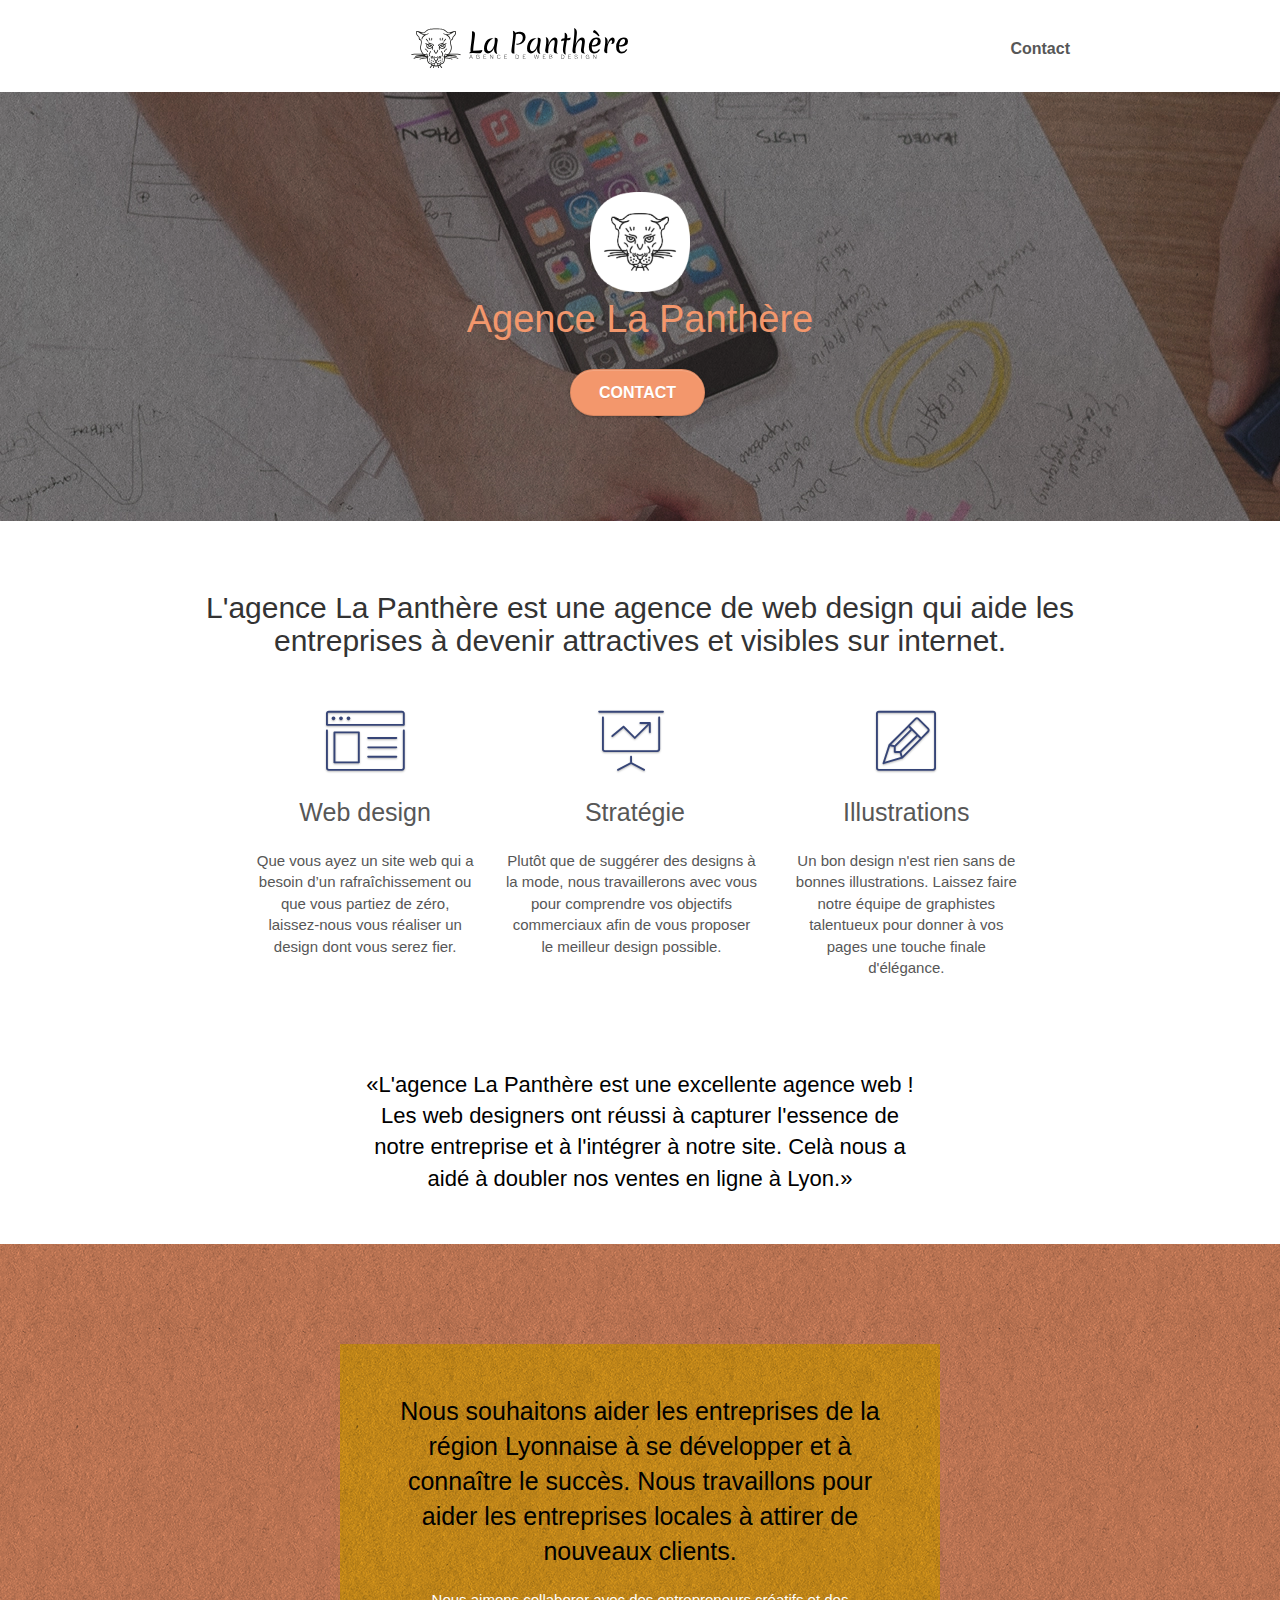
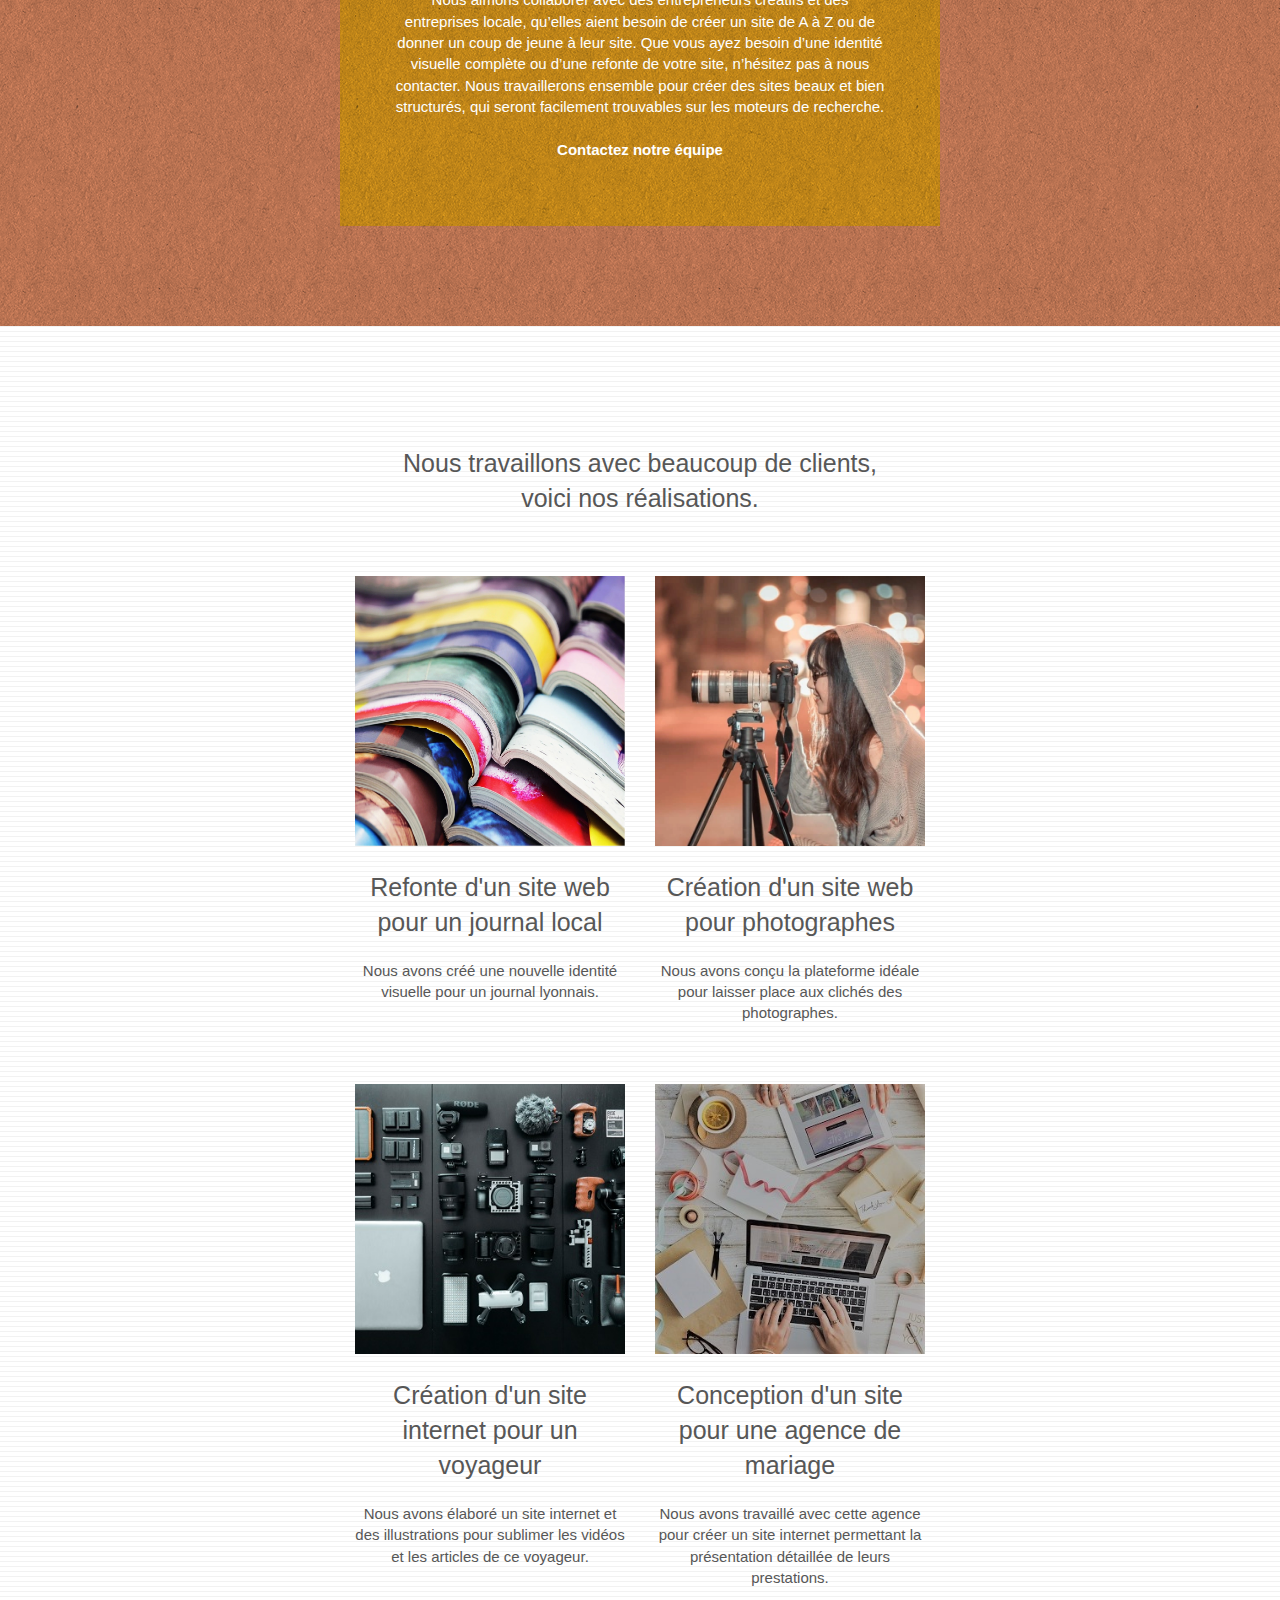
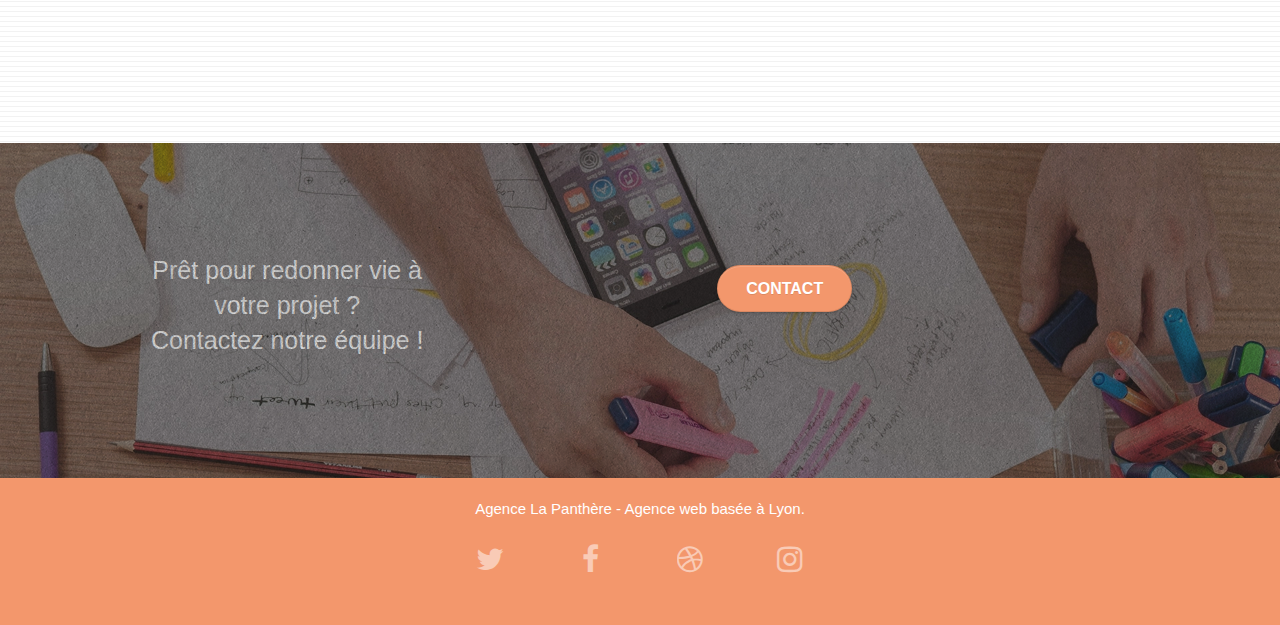
<file: index.html>
<!doctype html>
<html lang="fr">
<head>
    <meta charset="utf-8">
    <meta name="keywords" content="agence design paris, agence design, Agence web à paris, stratégie web, web design, illustrations, design de site web">
    <meta name="description" content="">
    <meta name="viewport" content="width=device-width, initial-scale=1.0, viewport-fit=cover">
    <link rel="shortcut icon" type="image/png" href="favicon.webp">
    
	<link rel="stylesheet" type="text/css" href="./css/bootstrap.css">
	<link rel="stylesheet" type="text/css" href="style.css">
	<link rel="stylesheet" type="text/css" href="./css/font-awesome.css">
	<link rel="stylesheet" type="text/css" href="./css/et-line.css">
	
    
	<script src="./js/jquery-2.1.0.js"></script>
	<script src="./js/bootstrap.js"></script>
	<script src="./js/blocs.js"></script>
	<script src="./js/jquery.touchSwipe.js" defer></script>

    <title>La Panthère, Agence design Paris</title>

    
<!-- Analytics -->
 
<!-- Analytics END -->
    
</head>
<body>
<!-- Principal conteneur -->    
<!-- header -->
<Header>
		<nav class="navbar row">
			<div class="navbar-header">
				<a class="navbar-brand" href="index.html"><img src="img/agence-la-panthere-monochrome.svg" alt="paris web design logo agence web meilleure agence" height="40" /></a>				
				<button id="nav-toggle" type="button" class="ui-navbar-toggle navbar-toggle" data-toggle="collapse" data-target=".navbar-1">
					<span class="sr-only">Toggle navigation</span><span class="icon-bar"></span><span class="icon-bar"></span><span class="icon-bar"></span>
				</button>
			</div>
			<div class="collapse navbar-collapse navbar-1 special-dropdown-nav">
				<ul class="site-navigation nav navbar-nav">
					<li>
						<a href="page2.html">Contact</a>
					</li>
				</ul>
			</div>
		</nav>
</header>
<!-- header END -->

<!-- bloc-1-presentation -->
<div class="bloc bgc-atomic-tangerine bg-banniere d-bloc bg-t-edge bloc-bg-texture texture-paper b-parallax" id="bloc-1-hero">
	<div class="container bloc-lg">
		<div class="row tight-width-whitespace">
			<div class="col-sm-12 height-250">
				<img src="img/logo.webp" class="center-block image-resize-mode margintop-10" width="100" alt="Agence La Panthère, agence web paris, création logo paris" />
				<div class="title">
					Agence La Panthère
				</div>
				<div class="text-center">
					<a href="page2.html" class="btn btn-lg btn-clean btn-rd cta-hero btn-atomic-tangerine" id="cta-hero">Contact</a>
				</div>
			</div>
		</div>
	</div>
</div>
<!-- bloc-1-presentation END -->

<!-- main-services -->

<main>
	<div class="container bloc-md">
		<div class="row">
			<div class="col-sm-12 text-center">
				<h1>
				L'agence La Panthère est une agence de web design qui aide les entreprises à devenir attractives et visibles sur internet.
				</h1>
			</div>
		</div>
		<div class="row voffset-lg med-width-whitespace">
			<div class="col-sm-4">
				<div class="text-center">
					<span class="et-icon-browser sm-shadow icon-dark-slate-blue icons icon-lg"></span>
				</div>
				<h2 class="mg-md text-center">
					Web design
				</h2>
				<p class="text-center ">
					Que vous ayez un site web qui a besoin d&rsquo;un rafraîchissement ou que vous partiez de zéro, laissez-nous vous réaliser un design dont vous serez fier.
				</p>
			</div>
			<div class="col-sm-4">
				<div class="text-center">
					<span class="et-icon-presentation sm-shadow icon-dark-slate-blue icons icon-lg"></span>
				</div>
				<h2 class="mg-md text-center">
					&nbsp;Stratégie
				</h2>
				<p class="text-center ">
					Plutôt que de suggérer des designs à la mode, nous travaillerons avec vous pour comprendre vos objectifs commerciaux afin de vous proposer le meilleur design possible.<br>
				</p>
			</div>
			<div class="col-sm-4">
				<div class="text-center">
					<span class="et-icon-edit sm-shadow icon-dark-slate-blue icons icon-lg"></span>
				</div>
				<h2 class="mg-md text-center">
					Illustrations
				</h2>
				<p class="text-center ">
					Un bon design n'est rien sans de bonnes illustrations. Laissez faire notre équipe de graphistes talentueux pour donner à vos pages une touche finale d'élégance.
				</p>
			</div>
		</div>
		<div class="row voffset-lg voffset">
			<div class="col-xs-12 col-md-8 col-md-offset-2 text-center">
				<q>L'agence La Panthère est une excellente agence web ! Les web designers ont réussi à 
					capturer l'essence de notre entreprise et à l'intégrer à notre site. Celà nous a aidé
					à doubler nos ventes en ligne à Lyon.</q>
			</div>
		</div>
	</div>
</main>

<!-- main-services END -->

<!-- section-what-i-do -->

<section>
<div class="bloc tc-white bgc-atomic-tangerine bg-presentation d-bloc bloc-bg-texture texture-paper b-parallax" id="bloc-3-what-i-do">
	<div class="container bloc-lg">
		<div class="row tight-width-whitespace black-background">
			<div class="col-sm-12">
				<h2 class="mg-md text-center tc-black">
					Nous souhaitons aider les entreprises de la région Lyonnaise à se développer et à connaître le succès. Nous travaillons pour aider les entreprises locales à attirer de nouveaux clients.<br>
				</h2>
				<p class="text-center white">
					Nous aimons collaborer avec des entrepreneurs créatifs et des entreprises locale, qu’elles aient besoin de créer un site de A à Z ou de donner un coup de jeune à leur site. Que vous ayez besoin d’une identité visuelle complète ou d’une refonte de votre site, n’hésitez pas à nous contacter. Nous travaillerons ensemble pour créer des sites beaux et bien structurés, qui seront facilement trouvables sur les moteurs de recherche. <br><br><a class="ltc-white bold-link" href="page2.html">Contactez notre équipe</a><br>
				</p>
			</div>
		</div>
	</div>
</div>
</section>
<!-- section-what-i-do END -->

<!-- article-portfolio -->

<article>
	<div class="container bloc-lg">
		<div class="row">
			<div class="col-sm-12 text-center">
				<h2>Nous travaillons avec beaucoup de clients, <br>voici nos réalisations.</h2>
			</div>
		</div>
		<div class="row tight-width-whitespace portfolio-row">
			<div class="col-sm-6">
				<a href="#" data-lightbox="img/1.webp" data-gallery-id="gallery-1" data-caption="Refonte d'un site web pour un journal local" data-frame="snapshot-lb"><img src="img/1.webp" alt="paris web design logo agence web meilleure agence et refonte site web journal" class="img-responsive portfolio-thumb" /></a>
				<h2 class="mg-md text-center">
					Refonte d'un site web pour un journal local
				</h2>
				<p class="text-center">
					Nous avons créé une nouvelle identité visuelle pour un journal lyonnais.
				</p>
			</div>
			<div class="col-sm-6">
				<a href="#" data-lightbox="img/2.webp" data-gallery-id="gallery-1" data-caption="Création d'un site web pour photographes" data-frame="snapshot-lb"><img src="img/2.webp" class="img-responsive portfolio-thumb" alt="paris web design logo agence web meilleure agence, Création d'un site web pour photographes" /></a>
				<h2 class="mg-md text-center">
					Création d'un site web pour photographes
				</h2>
				<p class="text-center">
					Nous avons conçu la plateforme idéale pour laisser place aux clichés des photographes.
				</p>
			</div>
		</div>
		<div class="row tight-width-whitespace portfolio-row">
			<div class="col-sm-6">
				<a href="#" data-lightbox="img/3.bmp" data-gallery-id="gallery-1" data-caption="Création d'un site internet pour un voyageur" data-frame="snapshot-lb"><img src="img/3.bmp" class="img-responsive portfolio-thumb" alt="paris web design logo agence web meilleure agence, Création d'un site web pour voyageur"/></a>
				<h2 class="mg-md text-center">
					Création d'un site internet pour un voyageur
				</h2>
				<p class="text-center">
					Nous avons élaboré un site internet et des illustrations pour sublimer les vidéos et les articles de ce voyageur.
				</p>
			</div>
			<div class="col-sm-6">
				<a href="#" data-lightbox="img/4.bmp" data-gallery-id="gallery-1" data-caption="Conception d'un site pour une agence de mariage" data-frame="snapshot-lb"><img src="img/4.bmp" class="img-responsive portfolio-thumb" alt="paris web design logo agence web meilleure agence, Création d'un site web pour agence de mariage" /></a>
				<h2 class="mg-md text-center">
					Conception d'un site pour une agence de mariage
				</h2>
				<p class="text-center">
					Nous avons travaillé avec cette agence pour créer un site internet permettant la présentation détaillée de leurs prestations.
				</p>
			</div>
		</div>
	</div>
</article>
<!-- bloc-4-portfolio END -->

<!-- bloc-5-cta -->
<div class="bloc bgc-dark-slate-blue bg-banniere d-bloc bloc-bg-texture texture-paper" id="bloc-5-cta">
	<div class="container bloc-lg">
		<div class="row">
			<h2 class="mg-md text-center white">
				Prêt pour redonner vie à votre projet ?<br>Contactez notre équipe !
			</h2>
			<div class="col-sm-12 text-center">
				<a href="page2.html" class="btn btn-atomic-tangerine btn-clean btn-rd btn-lg cta-hero contact">Contact</a>
			</div>
		</div>
	</div>
</div>
<!-- bloc-5-cta END -->

<!-- Footer - bloc-8 -->

<footer>
	<div class="container bloc-sm">
		<div class="row">
			<div class="col-sm-12">
				<p class="text-center white">
					Agence La Panthère - Agence web basée à Lyon.<br>
				</p>
				<div class="row row-no-gutters social">
					<div class="col-sm-3 text-center">
							<a class="social" href="https://twitter.com/home"><span class="fa fa-twitter icon-md"></span></a>
					</div>
					<div class="col-sm-3 text-center">
							<a class="social" href="https://facebook.com"><span class="fa fa-facebook icon-md"></span></a>
					</div>
					<div class="col-sm-3 text-center">
							<a class="social" href="https://dribble.com"><span class="fa fa-dribbble icon-md"></span></a>
					</div>
					<div class="col-sm-3 text-center">
							<a class="social" href="https://instagram.com"><span class="fa fa-instagram icon-md"></span></a>
					</div>
				</div>
			</div>
		</div>
	</div>
</footer>
<!-- Footer - bloc-8 END -->   

</body>
</html>
</file>
<file: style.css>
body {
    margin: 0;
    padding: 0;
    background: #FFF;
    overflow-x: hidden;
    -webkit-font-smoothing: antialiased;
    -moz-osx-font-smoothing: grayscale;
}

a,
button {
    transition: all .3s ease-in-out;
    outline: none!important;
}

a:hover {
    text-decoration: none;
    cursor: pointer;
}

#page-loading-blocs-notifaction {
    position: fixed;
    top: 0;
    bottom: 0;
    width: 100%;
    z-index: 100000;
    background: #FFFFFF url("img/pageload-spinner.gif") no-repeat center center;
}

.bloc {
    width: 100%;
    clear: both;
    background: 50% 50% no-repeat;
    padding: 0 50px;
    -webkit-background-size: cover;
    -moz-background-size: cover;
    -o-background-size: cover;
    background-size: cover;
    position: relative;
}

.bloc .container {
    padding-left: 0;
    padding-right: 0;
}

.bloc-lg {
    padding: 100px 50px;
}

.bloc-md {
    padding: 50px;
}

.bloc-sm {
    padding: 20px 50px;
}

.bg-center,
.bg-l-edge,
.bg-r-edge,
.bg-t-edge,
.bg-b-edge,
.bg-tl-edge,
.bg-bl-edge,
.bg-tr-edge,
.bg-br-edge,
.bg-repeat {
    -webkit-background-size: auto!important;
    -moz-background-size: auto!important;
    -o-background-size: auto!important;
    background-size: auto!important;
}

.bg-repeat {
    background: repeat;
}

.bg-t-edge {
    background: top no-repeat;
}

.bloc-bg-texture::before {
    content: "";
    background-size: 2px 2px;
    position: absolute;
    top: 0;
    bottom: 0;
    left: 0;
    right: 0;
}

.texture-paper::before {
    background: url("img/texture-paper.webp");
    background-size: 280px 280px;
}

.b-parallax {
    background-attachment: fixed;
}

.d-bloc {
    color: rgba(255, 255, 255, .7);
}

.d-bloc button:hover {
    color: rgba(255, 255, 255, .9);
}

.d-bloc .icon-round,
.d-bloc .icon-square,
.d-bloc .icon-rounded,
.d-bloc .icon-semi-rounded-a,
.d-bloc .icon-semi-rounded-b {
    border-color: rgba(255, 255, 255, .9);
}

.d-bloc .divider-h span {
    border-color: rgba(255, 255, 255, .2);
}

.d-bloc .a-btn,
.d-bloc .navbar a,
.d-bloc .navbar-brand,
.d-bloc a .icon-sm,
.d-bloc a .icon-md,
.d-bloc a .icon-lg,
.d-bloc a .icon-xl,
.d-bloc h1 a,
.d-bloc h2 a,
.d-bloc h3 a,
.d-bloc h4 a,
.d-bloc h5 a,
.d-bloc h6 a,
.d-bloc p a {
    color: rgba(255, 255, 255, .6);
}

.d-bloc .a-btn:hover,
.d-bloc .navbar a:hover,
.d-bloc .navbar-brand:hover,
.d-bloc a:hover .icon-sm,
.d-bloc a:hover .icon-md,
.d-bloc a:hover .icon-lg,
.d-bloc a:hover .icon-xl,
.d-bloc h1 a:hover,
.d-bloc h2 a:hover,
.d-bloc h3 a:hover,
.d-bloc h4 a:hover,
.d-bloc h5 a:hover,
.d-bloc h6 a:hover,
.d-bloc p a:hover {
    color: rgba(255, 255, 255, 1);
}

.d-bloc .navbar-toggle .icon-bar {
    background: rgba(255, 255, 255, 1);
}

.d-bloc .btn-wire,
.d-bloc .btn-wire:hover {
    color: rgba(255, 255, 255, 1);
    border-color: rgba(255, 255, 255, 1);
}

.d-bloc .panel {
    color: rgba(0, 0, 0, .5);
}

.d-bloc .panel button:hover {
    color: rgba(0, 0, 0, .7);
}

.d-bloc .panel icon {
    border-color: rgba(0, 0, 0, .7);
}

.d-bloc .panel .divider-h span {
    border-color: rgba(0, 0, 0, .1);
}

.d-bloc .panel .a-btn {
    color: rgba(0, 0, 0, .6);
}

.d-bloc .panel .a-btn:hover {
    color: rgba(0, 0, 0, 1);
}

.d-bloc .panel .btn-wire,
.d-bloc .panel .btn-wire:hover {
    color: rgba(0, 0, 0, .7);
    border-color: rgba(0, 0, 0, .3);
}

.d-bloc .panel,
.l-bloc {
    color: rgba(0, 0, 0, .5);
}

.d-bloc .panel button:hover,
.l-bloc button:hover {
    color: rgba(0, 0, 0, .7);
}

.l-bloc .icon-round,
.l-bloc .icon-square,
.l-bloc .icon-rounded,
.l-bloc .icon-semi-rounded-a,
.l-bloc .icon-semi-rounded-b {
    border-color: rgba(0, 0, 0, .7);
}

.d-bloc .panel .divider-h span,
.l-bloc .divider-h span {
    border-color: rgba(0, 0, 0, .1);
}

.d-bloc .panel .a-btn,
.l-bloc .a-btn,
.l-bloc .navbar a,
.l-bloc .navbar-brand,
.l-bloc a .icon-sm,
.l-bloc a .icon-md,
.l-bloc a .icon-lg,
.l-bloc a .icon-xl,
.l-bloc h1 a,
.l-bloc h2 a,
.l-bloc h3 a,
.l-bloc h4 a,
.l-bloc h5 a,
.l-bloc h6 a,
.l-bloc p a {
    color: rgba(0, 0, 0, .6);
}

.d-bloc .panel .a-btn:hover,
.l-bloc .a-btn:hover,
.l-bloc .navbar a:hover,
.l-bloc .navbar-brand:hover,
.l-bloc a:hover .icon-sm,
.l-bloc a:hover .icon-md,
.l-bloc a:hover .icon-lg,
.l-bloc a:hover .icon-xl,
.l-bloc h1 a:hover,
.l-bloc h2 a:hover,
.l-bloc h3 a:hover,
.l-bloc h4 a:hover,
.l-bloc h5 a:hover,
.l-bloc h6 a:hover,
.l-bloc p a:hover {
    color: rgba(0, 0, 0, 1);
}

.l-bloc .navbar-toggle .icon-bar {
    color: rgba(0, 0, 0, .6);
}

.d-bloc .panel .btn-wire,
.d-bloc .panel .btn-wire:hover,
.l-bloc .btn-wire,
.l-bloc .btn-wire:hover {
    color: rgba(0, 0, 0, .7);
    border-color: rgba(0, 0, 0, .3);
}

.voffset {
    margin-top: 30px;
}

.voffset-lg {
    margin-top: 80px;
}

.row-no-gutters {
    margin-right: 0;
    margin-left: 0;
}

.row.row-no-gutters > [class^="col-"],
.row.row-no-gutters > [class*=" col-"] {
    padding-right: 0;
    padding-left: 0;
}

#bloc-1-hero h1 {
    font-size: 32px;
}

.navbar {
    margin-bottom: 0;
    z-index: 1;
}

.navbar-brand {
    height: auto;
    padding: 3px 15px;
    font-size: 25px;
    font-weight: normal;
    font-weight: 600;
    line-height: 44px;
}

.navbar-brand img {
    max-height: 200px;
    margin: 0 5px 0 0;
    display: inline;
}

.navbar-brand img[src$=svg] {
    min-width: 100px;
}

.nav-center .navbar-brand img {
    margin: 0;
}

.navbar .nav {
    padding-top: 2px;
    margin-right: -16px;
    float: right;
    z-index: 1;
}

.nav > li {
    float: left;
    margin-top: 4px;
    font-size: 16px;
}

.navbar-nav .open .dropdown-menu > li > a {
    text-align: inherit;
}

.nav > li a:hover,
.nav > li a:focus {
    background: transparent;
}

.navbar-toggle {
    margin: 10px 10px 0 0;
    border: 0px;
    display: none;
}

.navbar-toggle:hover {
    background: transparent!important;
}

.navbar-toggle .icon-bar {
    background-color: rgba(0, 0, 0, .5);
    width: 26px;
}

.nav-invert .navbar .nav {
    float: left;
}

.nav-invert .navbar-header,
.nav-invert .navbar-brand {
    float: right;
    position: relative;
    z-index: 2;
}

@media (min-width: 768px) {
    .site-navigation {
        position: absolute;
        top: 50%;
        right: 20px;
        transform: translate(0, -50%);
        -webkit-transform: translateY(-50%);
    }
    .nav > li .dropdown-menu a,
    .nav > li .dropdown-menu a:hover {
        color: #484848;
    }
    .nav-invert .site-navigation {
        left: 0;
        right: 0;
    }
    .nav-center {
        text-align: center;
    }
    .nav-center .navbar-header {
        width: 100%;
    }
    .nav-center .navbar-header,
    .nav-center .navbar-brand,
    .nav-center .nav > li {
        float: none;
        display: inline-block;
    }
    .nav-center .site-navigation {
        position: relative;
        width: 100%;
        right: 0;
        margin-right: 0px;
        margin-top: 20px;
    }
    .nav-center.mini-nav .navbar-toggle {
        float: none;
        margin: 10px auto 0;
    }
}

.nav > li > .dropdown a {
    background: none!important;
    display: block;
    padding: 14px 15px;
}

nav .caret {
    margin: 0 5px;
}

.dropdown-menu .dropdown-menu {
    top: -8px;
    left: 100%;
}

.dropdown-menu .dropmenu-flow-right {
    top: 100%;
    left: 0;
    margin-left: -1px;
    border-top-left-radius: 0;
    border-top-right-radius: 0;
}

.dropdown-menu .dropdown span {
    border: 4px solid black;
    border-top-color: transparent;
    border-right-color: transparent;
    border-bottom-color: transparent;
    margin: 6px -5px 0 0!important;
    float: right;
}

.mg-md {
    margin-top: 10px;
    margin-bottom: 20px;
}

.mg-lg {
    margin-top: 10px;
    margin-bottom: 40px;
}

.btn {
    margin: 0 5px 5px 0;
}

.btn.pull-right {
    margin: 0 0 5px 5px;
}

.btn-d,
.btn-d:hover,
.btn-d:focus {
    color: #FFF;
    background: rgba(0, 0, 0, .3);
}

button {
    outline: none!important;
}

.btn-rd {
    border-radius: 40px;
}

.btn-clean {
    border: 1px solid rgba(0, 0, 0, .08);
    border-bottom-color: rgba(0, 0, 0, .1);
    text-shadow: 0 1px 0 rgba(0, 0, 1, .1);
    box-shadow: 0 1px 3px rgba(0, 0, 1, .25), inset 0 1px 0 0 rgba(255, 255, 255, .15);
}

.icon-md {
    font-size: 30px!important;
}

.icon-lg {
    font-size: 60px!important;
}

.sm-shadow {
    text-shadow: 0 1px 2px rgba(0, 0, 0, .3);
}

.panel-sq,
.panel-sq .panel-heading,
.panel-sq .panel-footer {
    border-radius: 0;
}

.panel-rd {
    border-radius: 30px;
}

.panel-rd .panel-heading {
    border-radius: 29px 29px 0 0;
}

.panel-rd .panel-footer {
    border-radius: 0 0 29px 29px;
}

.form-control {
    border-color: rgba(0, 0, 0, .1);
    box-shadow: none;
}

.scrollToTop {
    width: 40px;
    height: 40px;
    position: fixed;
    bottom: 20px;
    right: 20px;
    opacity: 0;
    z-index: 500;
    transition: all .3s ease-in-out;
}

.scrollToTop span {
    margin-top: 6px;
}

.showScrollTop {
    font-size: 14px;
    opacity: 1;
}

a[data-lightbox] {
    position: relative;
    display: block;
    text-align: center;
}

a[data-lightbox]:hover::before {
    content: "+";
    font-family: "HelveticaNeue-Light", "Helvetica Neue Light", "Helvetica Neue", Helvetica, Arial;
    font-size: 32px;
    width: 50px;
    height: 50px;
    margin-left: -25px;
    border-radius: 50%;
    background: rgba(0, 0, 0, .6);
    color: #FFF;
    font-weight: 100;
    z-index: 1;
    position: absolute;
    top: 50%;
    transform: translateY(-50%);
    -webkit-transform: translateY(-50%);
}

a[data-lightbox]:hover img {
    opacity: 0.6;
    -webkit-animation-fill-mode: none;
    animation-fill-mode: none;
}

#lightbox-modal {
    display: flex;
    align-items: center;
}

#lightbox-modal .modal-dialog {
    width: 90%;
    max-width: 900px;
    margin: 0 auto 0;
}

#lightbox-modal .modal-dialog img {
    max-height: 90vh;
    margin: 0 auto;
}

.lightbox-caption {
    padding: 20px;
    color: #FFF;
    background: rgba(0, 0, 0, .5);
    position: absolute;
    left: 15px;
    right: 15px;
    bottom: 5px;
}

.close-lightbox {
    color: #FFF;
    font-size: 30px;
    position: absolute;
    top: 20px;
    right: 20px;
    z-index: 20;
    background: rgba(0, 0, 0, .5);
    border: none;
    line-height: 30px;
    padding: 0 9px 5px;
    opacity: 0.3;
}

.close-lightbox:hover,
.next-lightbox:hover,
.prev-lightbox:hover {
    opacity: 1.0;
    color: #FFF;
}

.next-lightbox,
.prev-lightbox {
    font-size: 20px;
    color: rgba(255, 255, 255, .9);
    background: rgba(0, 0, 0, .5);
    transition: all .2s ease-in-out;
    position: absolute;
    top: 45%;
    z-index: 1;
    opacity: 0.4;
}

.next-lightbox {
    padding: 6px 8px 1px 13px;
    right: 25px;
}

.prev-lightbox {
    padding: 6px 13px 1px 10px;
    left: 25px;
}

.snapshot-lb .modal-body {
    padding-bottom: 45px;
}

.snapshot-lb .lightbox-caption {
    padding: 0;
    color: rgba(0, 0, 0, .5);
    background: none;
}

h1,
h2,
h3,
h4,
h5,
h6,
p,
label,
.btn,
a {
    font-family: "helvetica";
    font-weight: 400;
    color: #575757!important;
}

.container {
    max-width: 1000px;
}

.hero-bloc-text {
    font-size: 38px;
}

.hero-bloc-text-sub {
    font-size: 36px;
}

.statement-bloc-text {
    line-height: 26px;
    font-style: italic;
    font-size: 20px;
    text-align: center;
    font-weight: lighter;
    max-width: 520px;
    margin: auto auto auto auto;
}

p {
    font-size: 11px;
}

.tight-width-whitespace {
    max-width: 600px;
    margin: auto auto auto auto;
}

.h1 {
    font-size: 20px;
    font-family: "Open Sans";
}

.cta-hero {
    margin-top: 22px;
    color: #FFFFFF!important;
    text-transform: uppercase;
    padding: 12px 28px 12px 28px;
    font-size: 16px;
    font-weight: 700;
}

.social {
    max-width: 400px;
    margin: auto auto auto auto;
}

h2 {
    font-size: 22px;
    line-height: 1.4em;
}

h3 {
    font-size: 15px;
    text-transform: uppercase;
    font-weight: 700;
    color: #333333!important;
}

.med-width-whitespace {
    max-width: 800px;
    margin: auto auto auto auto;
    box-shadow: 0px 0px 0px #000000;
}

h1 {
    color: #333333!important;
}

h4 {
    color: #333333!important;
}

.icons {
    margin-bottom: 14px;
    margin-top: 24px;
}

.white {
    color: #FFFFFF!important;
}

.portfolio-thumb {
    margin-bottom: 24px;
}

.portfolio-row {
    margin-bottom: 44px;
    margin-top: 50px;
}

.avatar {
    box-shadow: 0px 4px 9px rgba(0, 0, 0, 0.3);
}

.black-background {
    background-color: rgb(255 185 0 / 69%);
    padding: 40px 40px 40px 40px;
}

.bold-link {
    font-weight: 900;
}

.bgc-white {
    background-color: #FFFFFF;
}

.bgc-dark-slate-blue {
    background-color: #364577;
}

.bgc-atomic-tangerine {
    background-color: #F3976C;
}

.tc-white {
    color: #F3976C!important;
}

.btn-atomic-tangerine {
    background: #F3976C;
    color: #FFFFFF!important;
}

.btn-atomic-tangerine:hover {
    background: #c27956!important;
    color: #FFFFFF!important;
}

.ltc-white {
    color: #FFFFFF!important;
}

.ltc-white:hover {
    color: #cccccc!important;
}

.ltc-atomic-tangerine {
    color: #F3976C!important;
}

.ltc-atomic-tangerine:hover {
    color: #c27956!important;
}

.icon-dark-slate-blue {
    color: #364577!important;
    border-color: #364577!important;
}

.bg-dots-bg {
    background-image: url("img/dots-bg.webp");
}

.bg-lines-h2-bg {
    background-image: url("img/lines-h2-bg.webp");
}

.bg-banniere {
    background-image: url("img/agence-la-panthere.webp");
}

.bg-presentation {
    background-image: url("img/image-de-presentation.webp");
}

@media (max-width: 1024px) {
    .bloc {
        padding-left: 20px;
        padding-right: 20px;
    }
    .bloc.full-width-bloc,
    .bloc-tile-2.full-width-bloc .container,
    .bloc-tile-3.full-width-bloc .container,
    .bloc-tile-4.full-width-bloc .container {
        padding-left: 0;
        padding-right: 0;
    }
}

@media (max-width: 992px) and (min-width: 768px) {
    .navbar .nav {
        max-width: 80%
    }
    .nav-center.navbar .nav {
        max-width: 100%
    }
}

@media only screen and (min-width: 768px) and (max-width: 1024px) and (orientation: landscape) {
    .b-parallax {
        background-attachment: scroll;
    }
}

@media only screen and (min-width: 1024px) and (max-width: 1366px) and (-webkit-min-device-pixel-ratio: 1.5) {
    .b-parallax {
        background-attachment: scroll;
    }
}

@media (max-width: 991px) {
    .container {
        width: 100%;
    }
    .b-parallax {
        background-attachment: scroll;
    }
    .page-container,
    #hero-bloc {
        overflow-x: hidden;
        position: relative;
    }
    .bloc-group,
    .bloc-group .bloc {
        display: block;
        width: 100%;
    }
    .bloc-fill-screen .fill-bloc-top-edge,
    .bloc-fill-screen .fill-bloc-bottom-edge {
        padding: 0 20px;
    }
}

@media (max-width: 767px) {
    .page-container {
        overflow-x: hidden;
        position: relative;
    }
    h1,
    h2,
    h3,
    h4,
    h5,
    h6,
    p,
    #disqus_thread {
        padding-left: 10px!important;
        padding-right: 10px!important;
    }
    .b-parallax {
        background-attachment: scroll;
    }
    .navbar .nav {
        padding-top: 0;
        border-top: 1px solid rgba(0, 0, 0, .2);
        float: none!important;
    }
    .navbar.row {
        margin-left: 0;
        margin-right: 0;
    }
    .site-navigation {
        position: inherit;
        transform: none;
        -webkit-transform: none;
        -ms-transform: none;
    }
    .nav > li {
        margin-top: 0;
        border-bottom: 1px solid rgba(0, 0, 0, .1);
        background: rgba(0, 0, 0, .05);
        text-align: left;
        padding-left: 15px;
        width: 100%;
    }
    .nav > li:hover {
        background: rgba(0, 0, 0, .08);
    }
    .dropdown .dropdown a .caret {
        float: none;
        margin: 5px 0 0 10px!important;
        border: 4px solid black;
        border-bottom-color: transparent;
        border-right-color: transparent;
        border-left-color: transparent;
    }
    #hero-bloc .navbar .nav {
        background: rgba(0, 0, 0, .8);
    }
    #hero-bloc .navbar .nav a {
        color: rgba(255, 255, 255, .6);
    }
    .hero {
        padding: 50px 0;
    }
    .hero-nav {
        left: -1px;
        right: -1px;
    }
    .navbar-collapse {
        padding: 0;
        overflow-x: hidden;
        -webkit-box-shadow: none;
        box-shadow: none;
    }
    .navbar-brand img {
        max-height: 40px;
        width: auto;
    }
    .nav-invert .navbar-header {
        float: none;
        width: 100%;
    }
    .nav-invert .navbar-toggle {
        float: left;
        margin-left: 10px;
    }
    .bloc {
        padding-left: 0;
        padding-right: 0;
    }
    .bloc-xxl,
    .bloc-xl,
    .bloc-lg {
        padding: 40px 0;
    }
    .bloc-sm,
    .bloc-md {
        padding-left: 0;
        padding-right: 0;
    }
    .bloc-tile-2 .container,
    .bloc-tile-3 .container,
    .bloc-tile-4 .container,
    .bloc-fill-screen .fill-bloc-top-edge,
    .bloc-fill-screen .fill-bloc-bottom-edge {
        padding-left: 0;
        padding-right: 0;
    }
    .a-block {
        padding: 0 10px;
    }
    .btn-dwn {
        display: none;
    }
    .voffset {
        margin-top: 5px;
    }
    .voffset-md {
        margin-top: 20px;
    }
    .voffset-lg {
        margin-top: 30px;
    }
    form {
        padding: 5px;
    }
    .close-lightbox {
        display: inline-block;
    }
    .blocsapp-device-iphone5 {
        background-size: 216px 425px;
        padding-top: 60px;
        width: 216px;
        height: 425px;
    }
    .blocsapp-device-iphone5 img {
        width: 180px;
        height: 320px;
    }
}

@media (max-width: 400px) {
    .bloc {
        padding-left: 0;
        padding-right: 0;
    }
}

@media (max-width: 767px) {
    .bloc-mob-center-text {
        text-align: center;
    }
}

/* fix */

.title{
    color: #F3976C;
    font-size: 38px;
    text-align: center;
}

h1{
    font-size: 30px;
    margin-bottom: 30px;
}

h2{
    font-size: 25px;
}

h2 + p{
    font-size: 15px;
}

q{
    font-size: 22px;
    color: black;
}

.tc-black{
    color: black!important;
    font-weight: 500;
}

h2 + .white{
    font-size: 17px;
}

.col-sm-12 > p{
    margin-bottom: 25px;
}

p + .social{
    margin-bottom: 30px;
}

.col-sm-4{
    font-size: 20px;
}

.col-sm-4 > ul{
    list-style-type: none;
    margin-top: 15px;
    padding-left: 0;
    font-size: 15px;
}

ul > li{
    margin-top: 2px;
}

.contact-p2 + h1{
    font-size: 20px;
    margin-top: 30px;
}

form{
    display: flex;
    flex-direction: column;
    justify-content: space-between;
    min-height: 300px;
}

label{
    margin-right: 10px;
}

form > button{
    width: 200px;
}

.socials{
    text-decoration: none;
}

.answer{
    font-size: 25px;
}

.answer > span{
    margin-left: 25px;
}

.socials-q{
    text-decoration: none;
    color: #ffffff!important
}

.socials-c{
    display: flex;
    justify-content: space-between;
    width: 20%;
    margin-left: 200px;
}

.menu-1{
    margin-left: auto;
    margin-right: auto;
    display: inline-block;
    margin-bottom: 20px;
}

.group{
    display: flex;
}


.group-alone ul{
    list-style-type: none;
    padding-left: 0;
    font-size: 15px;
    margin-left: 30px;
    display: flex;
    justify-content: space-between;
    width: 400px;
}

.group ul{
    list-style-type: none;
    padding-left: 0;
    font-size: 15px;
    margin-left: 30px;
}

.col-sm-4{
    display: flex;
    flex-direction: column;
}

.row{
    display: flex;
    justify-content: space-between;
}

.col-sm-12 > p{
    font-size: 15px;
}
header{
    -webkit-text-size-adjust: 100%;
    -webkit-tap-highlight-color: rgba(0, 0, 0, 0);
    font-family: "Helvetica Neue", Helvetica, Arial, sans-serif;
    font-size: 14px;
    line-height: 1.42857143;
    color: #333;
    -webkit-font-smoothing: antialiased;
    box-sizing: border-box;
    margin-right: auto;
    margin-left: auto;
    width: 100%;
    padding: 20px 50px;
    max-width: 1000px;
}
@media (max-width: 767px){
    header{
        padding: 0;
        margin-top: 25px;
    }
    .height-250{
        min-height: 250px;
    }       
    .margintop-10{
        margin-top: 10px;
    }
}
main{
    -webkit-text-size-adjust: 100%;
    -webkit-tap-highlight-color: rgba(0, 0, 0, 0);
    font-family: "Helvetica Neue", Helvetica, Arial, sans-serif;
    font-size: 14px;
    line-height: 1.42857143;
    -webkit-font-smoothing: antialiased;
    box-sizing: border-box;
    width: 100%;
    clear: both;
    background: 50% 50% no-repeat;
    padding: 0 50px;
    background-size: cover;
    position: relative;
    color: rgba(0, 0, 0, .5);
    background-color: #FFFFFF;
}
article{
    -webkit-text-size-adjust: 100%;
    -webkit-tap-highlight-color: rgba(0, 0, 0, 0);
    font-family: "Helvetica Neue", Helvetica, Arial, sans-serif;
    font-size: 14px;
    line-height: 1.42857143;
    -webkit-font-smoothing: antialiased;
    box-sizing: border-box;
    width: 100%;
    clear: both;
    padding: 0 50px;
    position: relative;
    background-size: auto!important;
    background: repeat;
    color: rgba(0, 0, 0, .5);
    background-color: #FFFFFF;
    background-image: url("img/lines-h2-bg.webp");
}
footer{
    -webkit-text-size-adjust: 100%;
    -webkit-tap-highlight-color: rgba(0, 0, 0, 0);
    font-family: "Helvetica Neue", Helvetica, Arial, sans-serif;
    font-size: 14px;
    line-height: 1.42857143;
    -webkit-font-smoothing: antialiased;
    box-sizing: border-box;
    width: 100%;
    clear: both;
    background: 50% 50% no-repeat;
    padding: 0 50px;
    background-size: cover;
    position: relative;
    color: rgba(255, 255, 255, .7);
    background-color: #F3976C;
}
.col-sm-3 > .social{
    color: white!important;
    opacity: 50%;
}

#margintop{
    margin-top: 322px;
}

.socials > .fa{
    color: white!important;
}

@media (max-width:772px){
    .row{
        flex-direction : column;
    }
    h1{
        font-size: 22px;
    }
    .img-responsive{
        margin-left: auto;
        margin-right: auto;
    }
    q{
        font-size: 17px;
    }
    .social{
        flex-direction: row!important;
    }
    .group{
        text-align: center;
        margin-left: auto;
        margin-right: auto;
        justify-content: space-between;
        width: 75%;
    }
    .group > ul{
        margin: 0;
    }
    .group-alone{
        text-align: center;
        margin-left: auto;
        margin-right: auto;
    }
    .group-alone >ul{
        margin: 0;
    }
    .collapse{
        display: block;
    }
    .container{
        padding: 0!important;
    }
    .nav{
        margin-bottom: 0;
    }
    .hero-bloc-text{
        font-size: 30px;
        margin-top: 20px;
    }
    .contact-p2 + h1{
        font-size: 15px;
    }
    .min-height{
        min-height: 200px;
    }
    .bgc-white{
        margin-top: 25px;
    }
    #margintop{
        margin-top: 0;
    }
    .socials{
        flex-direction: row;
    }
    .footer{
        min-height: 90px!important;
    }
}

@media (min-width:772px) and (max-width:992px){
    .col-sm-4{
        padding: 0;
    }
    .contact{
        margin-top: 40px;
    }
}
</file>
<file: css/et-line.css>
@font-face {
    font-family: et-line;
    src: url(../fonts/et-line.eot);
    src: url(../fonts/et-line.eot?#iefix) format('embedded-opentype'), url(../fonts/et-line.woff) format('woff'), url(../fonts/et-line.ttf) format('truetype'), url(../fonts/et-line.svg#et-line) format('svg');
    font-weight: 400;
    font-style: normal
}

.et-icon-adjustments,
.et-icon-alarmclock,
.et-icon-anchor,
.et-icon-aperture,
.et-icon-attachment,
.et-icon-bargraph,
.et-icon-basket,
.et-icon-beaker,
.et-icon-bike,
.et-icon-book-open,
.et-icon-briefcase,
.et-icon-browser,
.et-icon-calendar,
.et-icon-camera,
.et-icon-caution,
.et-icon-chat,
.et-icon-circle-compass,
.et-icon-clipboard,
.et-icon-clock,
.et-icon-cloud,
.et-icon-compass,
.et-icon-desktop,
.et-icon-dial,
.et-icon-document,
.et-icon-documents,
.et-icon-download,
.et-icon-dribbble,
.et-icon-edit,
.et-icon-envelope,
.et-icon-expand,
.et-icon-facebook,
.et-icon-flag,
.et-icon-focus,
.et-icon-gears,
.et-icon-genius,
.et-icon-gift,
.et-icon-global,
.et-icon-globe,
.et-icon-googleplus,
.et-icon-grid,
.et-icon-happy,
.et-icon-hazardous,
.et-icon-heart,
.et-icon-hotairballoon,
.et-icon-hourglass,
.et-icon-key,
.et-icon-laptop,
.et-icon-layers,
.et-icon-lifesaver,
.et-icon-lightbulb,
.et-icon-linegraph,
.et-icon-linkedin,
.et-icon-lock,
.et-icon-magnifying-glass,
.et-icon-map,
.et-icon-map-pin,
.et-icon-megaphone,
.et-icon-mic,
.et-icon-mobile,
.et-icon-newspaper,
.et-icon-notebook,
.et-icon-paintbrush,
.et-icon-paperclip,
.et-icon-pencil,
.et-icon-phone,
.et-icon-picture,
.et-icon-pictures,
.et-icon-piechart,
.et-icon-presentation,
.et-icon-pricetags,
.et-icon-printer,
.et-icon-profile-female,
.et-icon-profile-male,
.et-icon-puzzle,
.et-icon-quote,
.et-icon-recycle,
.et-icon-refresh,
.et-icon-ribbon,
.et-icon-rss,
.et-icon-sad,
.et-icon-scissors,
.et-icon-scope,
.et-icon-search,
.et-icon-shield,
.et-icon-speedometer,
.et-icon-strategy,
.et-icon-streetsign,
.et-icon-tablet,
.et-icon-target,
.et-icon-telescope,
.et-icon-toolbox,
.et-icon-tools,
.et-icon-tools-2,
.et-icon-trophy,
.et-icon-tumblr,
.et-icon-twitter,
.et-icon-upload,
.et-icon-video,
.et-icon-wallet,
.et-icon-wine {
    font-family: et-line;
    speak: none;
    font-style: normal;
    font-weight: 400;
    font-variant: normal;
    text-transform: none;
    line-height: 1;
    -webkit-font-smoothing: antialiased;
    -moz-osx-font-smoothing: grayscale;
    display: inline-block
}

.et-icon-mobile:before {
    content: "\e000"
}

.et-icon-laptop:before {
    content: "\e001"
}

.et-icon-desktop:before {
    content: "\e002"
}

.et-icon-tablet:before {
    content: "\e003"
}

.et-icon-phone:before {
    content: "\e004"
}

.et-icon-document:before {
    content: "\e005"
}

.et-icon-documents:before {
    content: "\e006"
}

.et-icon-search:before {
    content: "\e007"
}

.et-icon-clipboard:before {
    content: "\e008"
}

.et-icon-newspaper:before {
    content: "\e009"
}

.et-icon-notebook:before {
    content: "\e00a"
}

.et-icon-book-open:before {
    content: "\e00b"
}

.et-icon-browser:before {
    content: "\e00c"
}

.et-icon-calendar:before {
    content: "\e00d"
}

.et-icon-presentation:before {
    content: "\e00e"
}

.et-icon-picture:before {
    content: "\e00f"
}

.et-icon-pictures:before {
    content: "\e010"
}

.et-icon-video:before {
    content: "\e011"
}

.et-icon-camera:before {
    content: "\e012"
}

.et-icon-printer:before {
    content: "\e013"
}

.et-icon-toolbox:before {
    content: "\e014"
}

.et-icon-briefcase:before {
    content: "\e015"
}

.et-icon-wallet:before {
    content: "\e016"
}

.et-icon-gift:before {
    content: "\e017"
}

.et-icon-bargraph:before {
    content: "\e018"
}

.et-icon-grid:before {
    content: "\e019"
}

.et-icon-expand:before {
    content: "\e01a"
}

.et-icon-focus:before {
    content: "\e01b"
}

.et-icon-edit:before {
    content: "\e01c"
}

.et-icon-adjustments:before {
    content: "\e01d"
}

.et-icon-ribbon:before {
    content: "\e01e"
}

.et-icon-hourglass:before {
    content: "\e01f"
}

.et-icon-lock:before {
    content: "\e020"
}

.et-icon-megaphone:before {
    content: "\e021"
}

.et-icon-shield:before {
    content: "\e022"
}

.et-icon-trophy:before {
    content: "\e023"
}

.et-icon-flag:before {
    content: "\e024"
}

.et-icon-map:before {
    content: "\e025"
}

.et-icon-puzzle:before {
    content: "\e026"
}

.et-icon-basket:before {
    content: "\e027"
}

.et-icon-envelope:before {
    content: "\e028"
}

.et-icon-streetsign:before {
    content: "\e029"
}

.et-icon-telescope:before {
    content: "\e02a"
}

.et-icon-gears:before {
    content: "\e02b"
}

.et-icon-key:before {
    content: "\e02c"
}

.et-icon-paperclip:before {
    content: "\e02d"
}

.et-icon-attachment:before {
    content: "\e02e"
}

.et-icon-pricetags:before {
    content: "\e02f"
}

.et-icon-lightbulb:before {
    content: "\e030"
}

.et-icon-layers:before {
    content: "\e031"
}

.et-icon-pencil:before {
    content: "\e032"
}

.et-icon-tools:before {
    content: "\e033"
}

.et-icon-tools-2:before {
    content: "\e034"
}

.et-icon-scissors:before {
    content: "\e035"
}

.et-icon-paintbrush:before {
    content: "\e036"
}

.et-icon-magnifying-glass:before {
    content: "\e037"
}

.et-icon-circle-compass:before {
    content: "\e038"
}

.et-icon-linegraph:before {
    content: "\e039"
}

.et-icon-mic:before {
    content: "\e03a"
}

.et-icon-strategy:before {
    content: "\e03b"
}

.et-icon-beaker:before {
    content: "\e03c"
}

.et-icon-caution:before {
    content: "\e03d"
}

.et-icon-recycle:before {
    content: "\e03e"
}

.et-icon-anchor:before {
    content: "\e03f"
}

.et-icon-profile-male:before {
    content: "\e040"
}

.et-icon-profile-female:before {
    content: "\e041"
}

.et-icon-bike:before {
    content: "\e042"
}

.et-icon-wine:before {
    content: "\e043"
}

.et-icon-hotairballoon:before {
    content: "\e044"
}

.et-icon-globe:before {
    content: "\e045"
}

.et-icon-genius:before {
    content: "\e046"
}

.et-icon-map-pin:before {
    content: "\e047"
}

.et-icon-dial:before {
    content: "\e048"
}

.et-icon-chat:before {
    content: "\e049"
}

.et-icon-heart:before {
    content: "\e04a"
}

.et-icon-cloud:before {
    content: "\e04b"
}

.et-icon-upload:before {
    content: "\e04c"
}

.et-icon-download:before {
    content: "\e04d"
}

.et-icon-target:before {
    content: "\e04e"
}

.et-icon-hazardous:before {
    content: "\e04f"
}

.et-icon-piechart:before {
    content: "\e050"
}

.et-icon-speedometer:before {
    content: "\e051"
}

.et-icon-global:before {
    content: "\e052"
}

.et-icon-compass:before {
    content: "\e053"
}

.et-icon-lifesaver:before {
    content: "\e054"
}

.et-icon-clock:before {
    content: "\e055"
}

.et-icon-aperture:before {
    content: "\e056"
}

.et-icon-quote:before {
    content: "\e057"
}

.et-icon-scope:before {
    content: "\e058"
}

.et-icon-alarmclock:before {
    content: "\e059"
}

.et-icon-refresh:before {
    content: "\e05a"
}

.et-icon-happy:before {
    content: "\e05b"
}

.et-icon-sad:before {
    content: "\e05c"
}

.et-icon-facebook:before {
    content: "\e05d"
}

.et-icon-twitter:before {
    content: "\e05e"
}

.et-icon-googleplus:before {
    content: "\e05f"
}

.et-icon-rss:before {
    content: "\e060"
}

.et-icon-tumblr:before {
    content: "\e061"
}

.et-icon-linkedin:before {
    content: "\e062"
}

.et-icon-dribbble:before {
    content: "\e063"
}
</file>
